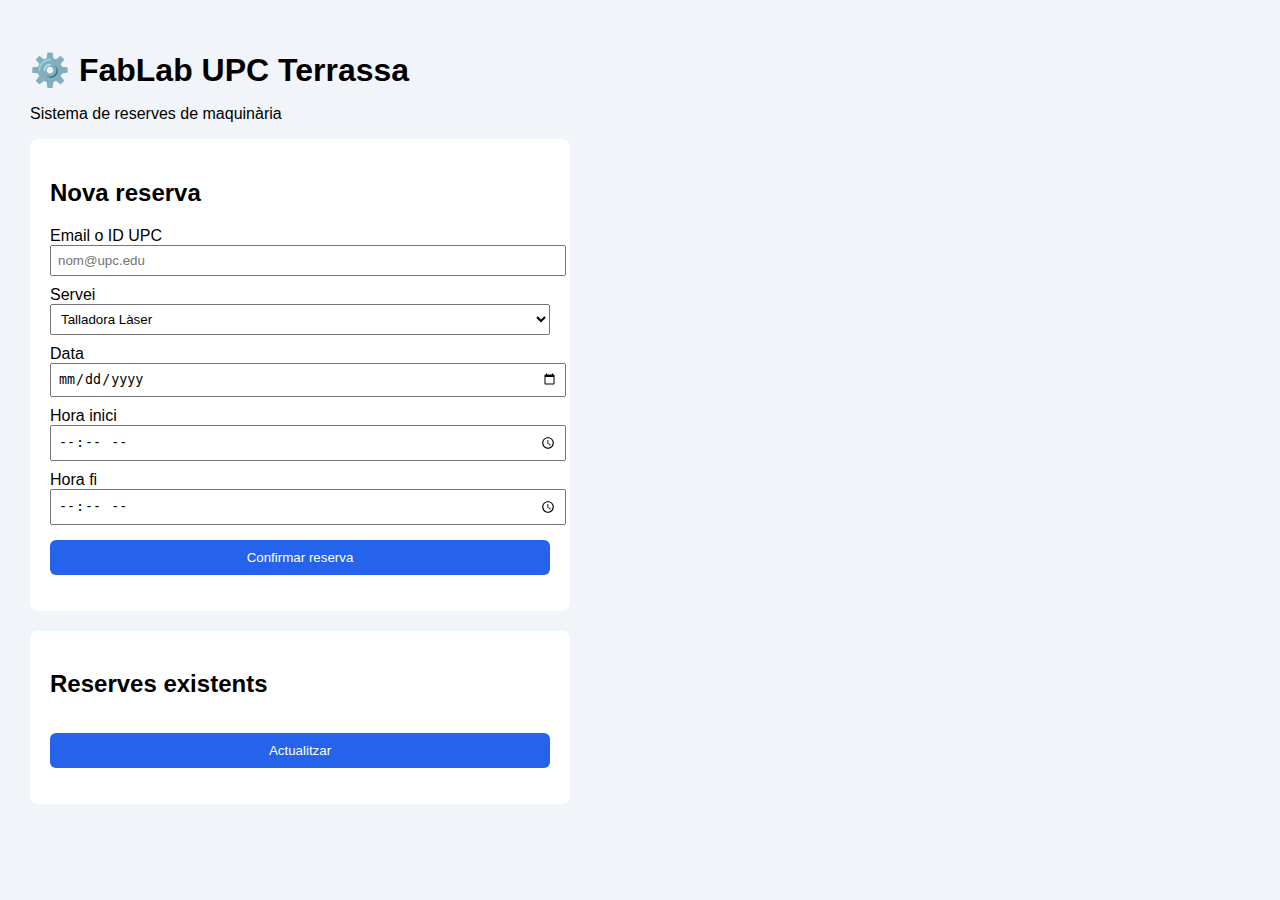
<file: index.html>
<!DOCTYPE html>
<html lang="ca">
<head>
    <meta charset="UTF-8">
    <title>FabLab UPC Terrassa – Reserves</title>
    <link rel="stylesheet" href="style.css">
</head>
<body>

<h1>⚙️ FabLab UPC Terrassa</h1>
<p>Sistema de reserves de maquinària</p>

<section class="card">
    <h2>Nova reserva</h2>

    <label>Email o ID UPC</label>
    <input id="usuari" type="email" placeholder="nom@upc.edu">

    <label>Servei</label>
    <select id="servei">
        <option>Talladora Làser</option>
        <option>Fresadora CNC</option>
        <option>Impressió 3D</option>
    </select>

    <label>Data</label>
    <input id="data" type="date">

    <label>Hora inici</label>
    <input id="hora_inici" type="time">

    <label>Hora fi</label>
    <input id="hora_fi" type="time">

    <button onclick="crearReserva()">Confirmar reserva</button>

    <p id="missatge"></p>
</section>

<section class="card">
    <h2>Reserves existents</h2>
    <button onclick="carregarReserves()">Actualitzar</button>
    <ul id="llista"></ul>
</section>

<script src="app.js"></script>
</body>
</html>

<!-- GitHub Pages trigger -->
</file>
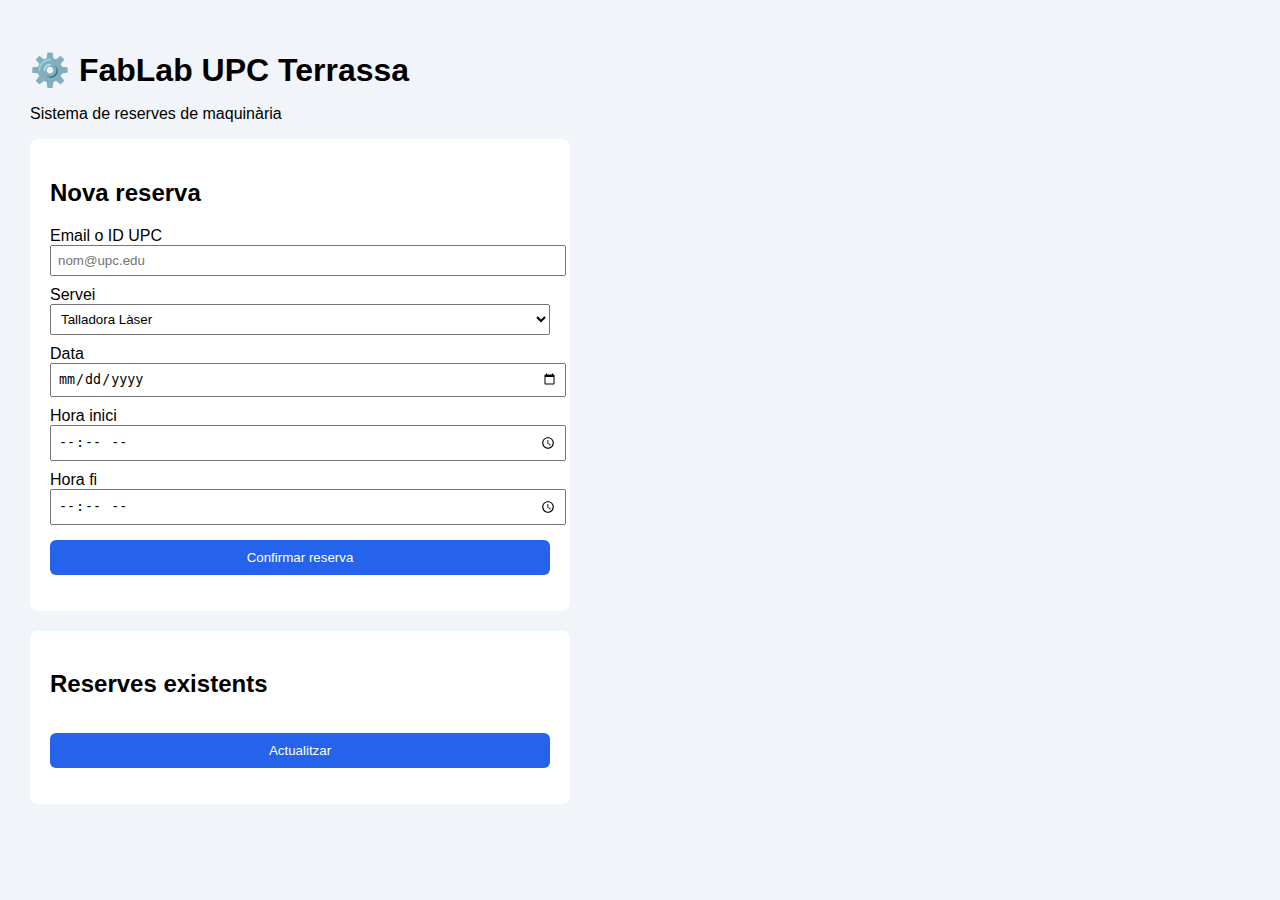
<file: frontend/index.html>
<!DOCTYPE html>
<html lang="ca">
<head>
    <meta charset="UTF-8">
    <title>FabLab UPC Terrassa – Reserves</title>
    <link rel="stylesheet" href="style.css">
</head>
<body>

<h1>⚙️ FabLab UPC Terrassa</h1>
<p>Sistema de reserves de maquinària</p>

<section class="card">
    <h2>Nova reserva</h2>

    <label>Email o ID UPC</label>
    <input id="usuari" type="email" placeholder="nom@upc.edu">

    <label>Servei</label>
    <select id="servei">
        <option>Talladora Làser</option>
        <option>Fresadora CNC</option>
        <option>Impressió 3D</option>
    </select>

    <label>Data</label>
    <input id="data" type="date">

    <label>Hora inici</label>
    <input id="hora_inici" type="time">

    <label>Hora fi</label>
    <input id="hora_fi" type="time">

    <button onclick="crearReserva()">Confirmar reserva</button>

    <p id="missatge"></p>
</section>

<section class="card">
    <h2>Reserves existents</h2>
    <button onclick="carregarReserves()">Actualitzar</button>
    <ul id="llista"></ul>
</section>

<script src="app.js"></script>
</body>
</html>
</file>
<file: style.css>
body {
    font-family: Arial, sans-serif;
    background: #f1f5f9;
    margin: 0;
    padding: 30px;
}

h1 {
    margin-bottom: 5px;
}

.card {
    background: white;
    padding: 20px;
    margin-bottom: 20px;
    border-radius: 8px;
    max-width: 500px;
}

label {
    display: block;
    margin-top: 10px;
}

input, select {
    width: 100%;
    padding: 6px;
}

button {
    margin-top: 15px;
    padding: 10px;
    width: 100%;
    background: #2563eb;
    color: white;
    border: none;
    border-radius: 6px;
    cursor: pointer;
}

button:hover {
    background: #1e40af;
}

#missatge {
    margin-top: 10px;
    font-weight: bold;
}

.fc-tooltip {
    position: absolute;
    z-index: 10000;
    background: #1e293b;
    color: white;
    padding: 8px 12px;
    border-radius: 8px;
    font-size: 0.85rem;
    pointer-events: none;
    box-shadow: 0 4px 12px rgba(0,0,0,0.3);
}
</file>
<file: frontend/style.css>
body {
    font-family: Arial, sans-serif;
    background: #f1f5f9;
    margin: 0;
    padding: 30px;
}

h1 {
    margin-bottom: 5px;
}

.card {
    background: white;
    padding: 20px;
    margin-bottom: 20px;
    border-radius: 8px;
    max-width: 500px;
}

label {
    display: block;
    margin-top: 10px;
}

input, select {
    width: 100%;
    padding: 6px;
}

button {
    margin-top: 15px;
    padding: 10px;
    width: 100%;
    background: #2563eb;
    color: white;
    border: none;
    border-radius: 6px;
    cursor: pointer;
}

button:hover {
    background: #1e40af;
}

#missatge {
    margin-top: 10px;
    font-weight: bold;
}
</file>
